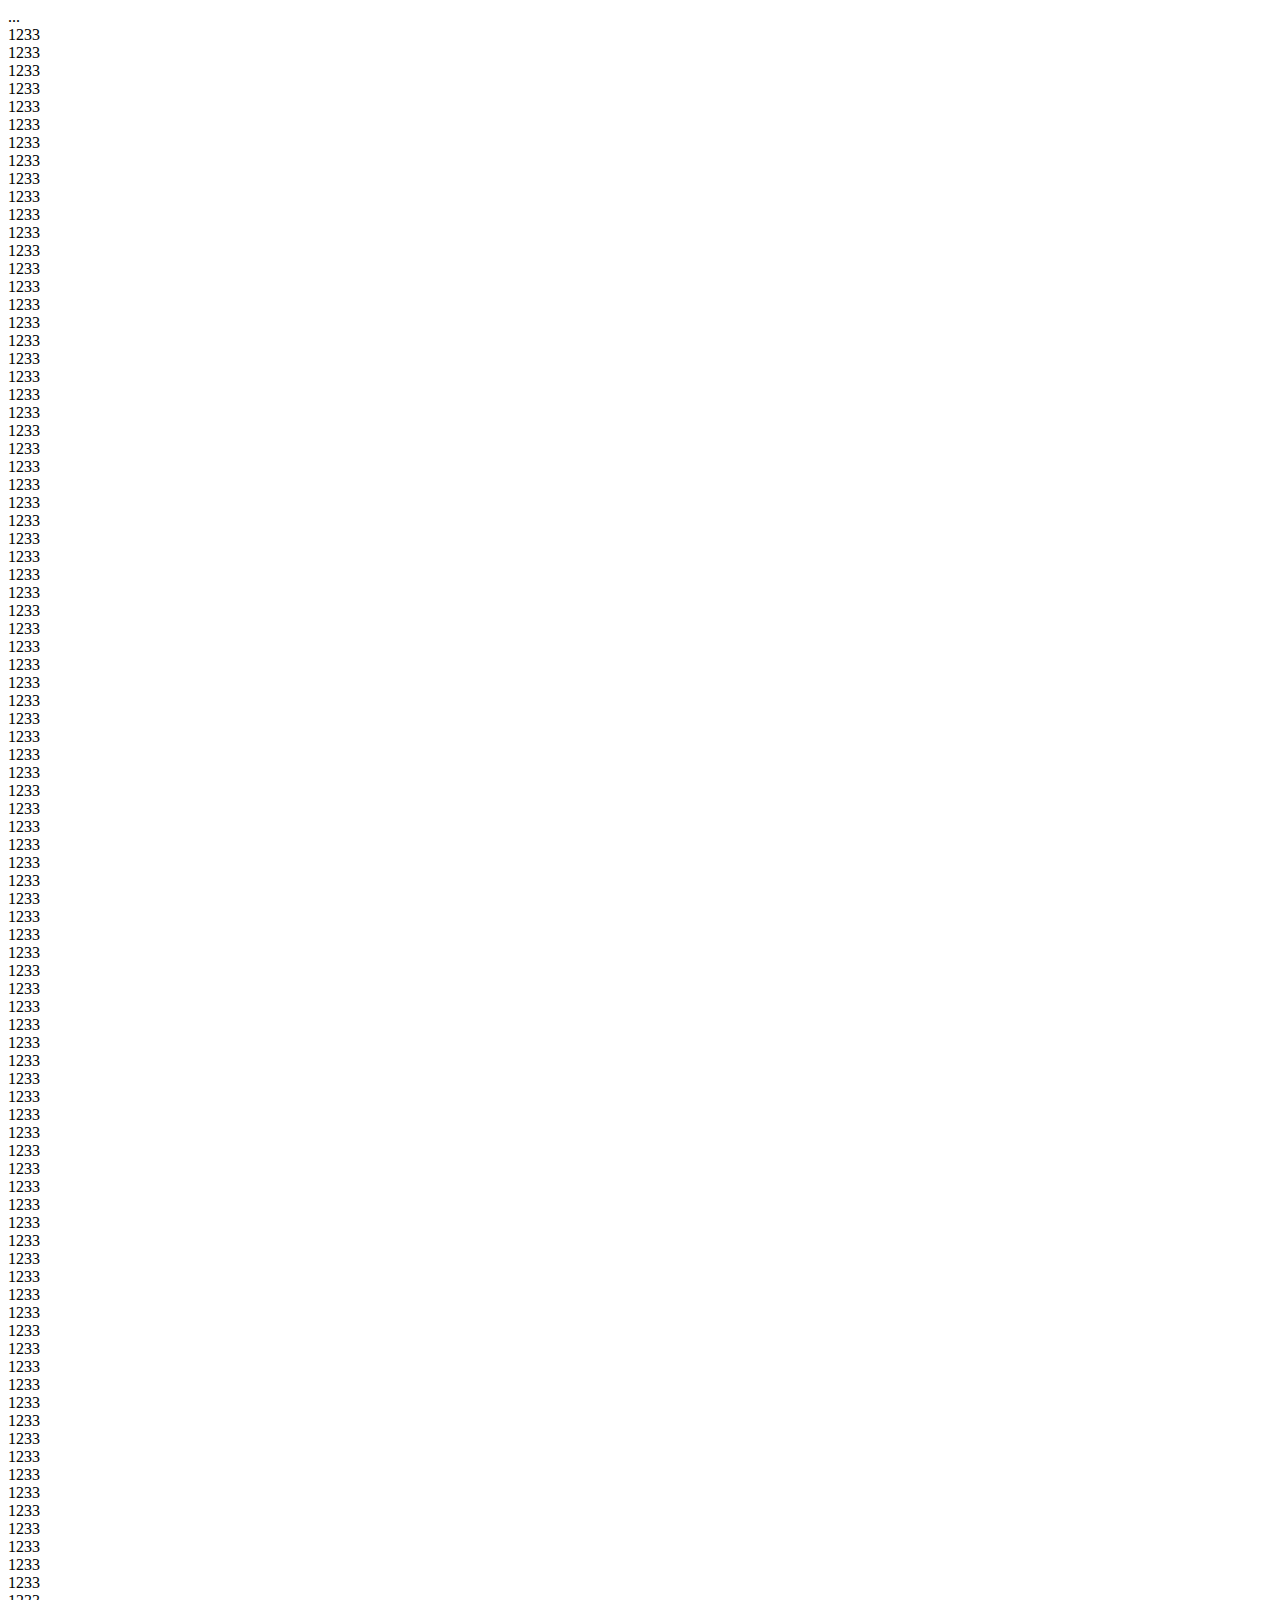
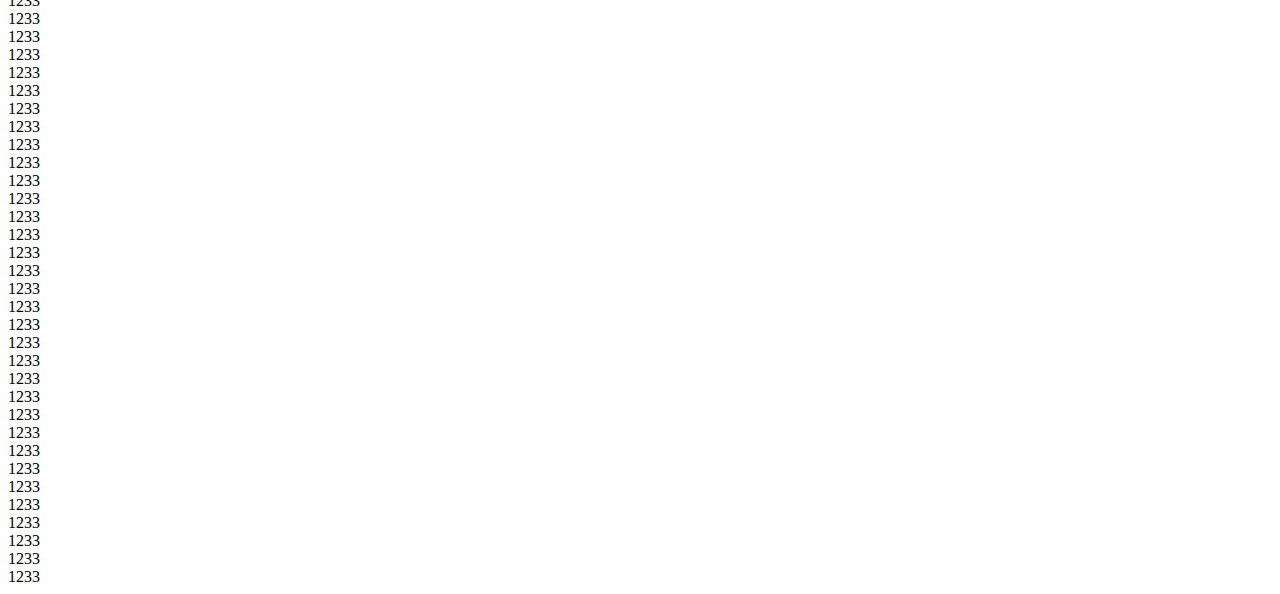
<file: index.html>
<!DOCTYPE html>
<html lang="en">
<head>
	<meta charset="UTF-8">
	<title>Document</title>
</head>
<body>
	<div data-spy="affix" data-offset-top="60" data-offset-bottom="200" id ="myAffix">
  ...
</div>
	<div><span>1233</span></div><div><span>1233</span></div>
<div><span>1233</span></div>
<div><span>1233</span></div>
<div><span>1233</span></div>
<div><span>1233</span></div>
<div><span>1233</span></div>
<div><span>1233</span></div>
<div><span>1233</span></div>
<div><span>1233</span></div>
<div><span>1233</span></div>
<div><span>1233</span></div>
<div><span>1233</span></div>
<div><span>1233</span></div>
<div><span>1233</span></div>
<div><span>1233</span></div>
<div><span>1233</span></div>
<div><span>1233</span></div>
<div><span>1233</span></div>
<div><span>1233</span></div>
<div><span>1233</span></div>
<div><span>1233</span></div>
<div><span>1233</span></div>
<div><span>1233</span></div>
<div><span>1233</span></div>
<div><span>1233</span></div>
<div><span>1233</span></div>
<div><span>1233</span></div>
<div><span>1233</span></div>
<div><span>1233</span></div>
<div><span>1233</span></div>
<div><span>1233</span></div>
<div><span>1233</span></div>
<div><span>1233</span></div>
<div><span>1233</span></div>
<div><span>1233</span></div>
<div><span>1233</span></div>
<div><span>1233</span></div>
<div><span>1233</span></div>
<div><span>1233</span></div>
<div><span>1233</span></div>
<div><span>1233</span></div>
<div><span>1233</span></div>
<div><span>1233</span></div>
<div><span>1233</span></div>
<div><span>1233</span></div>
<div><span>1233</span></div>
<div><span>1233</span></div>
<div><span>1233</span></div>
<div><span>1233</span></div>
<div><span>1233</span></div>
<div><span>1233</span></div>
<div><span>1233</span></div>
<div><span>1233</span></div>
<div><span>1233</span></div>
<div><span>1233</span></div>
<div><span>1233</span></div>
<div><span>1233</span></div>
<div><span>1233</span></div>
<div><span>1233</span></div>
<div><span>1233</span></div>
<div><span>1233</span></div>
<div><span>1233</span></div>
<div><span>1233</span></div>
<div><span>1233</span></div>
<div><span>1233</span></div>
<div><span>1233</span></div>
<div><span>1233</span></div>
<div><span>1233</span></div>
<div><span>1233</span></div>
<div><span>1233</span></div>
<div><span>1233</span></div>
<div><span>1233</span></div>
<div><span>1233</span></div>
<div><span>1233</span></div>
<div><span>1233</span></div>
<div><span>1233</span></div>
<div><span>1233</span></div>
<div><span>1233</span></div>
<div><span>1233</span></div>
<div><span>1233</span></div>
<div><span>1233</span></div>
<div><span>1233</span></div>
<div><span>1233</span></div>
<div><span>1233</span></div>
<div><span>1233</span></div>
<div><span>1233</span></div>
<div><span>1233</span></div>
<div><span>1233</span></div>
<div><span>1233</span></div>
<div><span>1233</span></div>
<div><span>1233</span></div>
<div><span>1233</span></div>
<div><span>1233</span></div>
<div><span>1233</span></div>
<div><span>1233</span></div>
<div><span>1233</span></div>
<div><span>1233</span></div>
<div><span>1233</span></div>
<div><span>1233</span></div>
<div><span>1233</span></div>
<div><span>1233</span></div>
<div><span>1233</span></div>
<div><span>1233</span></div>
<div><span>1233</span></div>
<div><span>1233</span></div>
<div><span>1233</span></div>
<div><span>1233</span></div>
<div><span>1233</span></div>
<div><span>1233</span></div>
<div><span>1233</span></div>
<div><span>1233</span></div>
<div><span>1233</span></div>
<div><span>1233</span></div>
<div><span>1233</span></div>
<div><span>1233</span></div>
<div><span>1233</span></div>
<div><span>1233</span></div>
<div><span>1233</span></div>
<div><span>1233</span></div>

</body>
	<script src = "../lib/jquery/jquery-3.3.1.min.js"></script>
<script>
	$(document).ready(function(){
		//alert($('body').width());
		$('#myAffix').affix({
  offset: {
    top: 100,
    bottom: function () {
      return (this.bottom = $('.footer').outerHeight(true))
    }
  }
})
	});
</script>
</html>
</file>
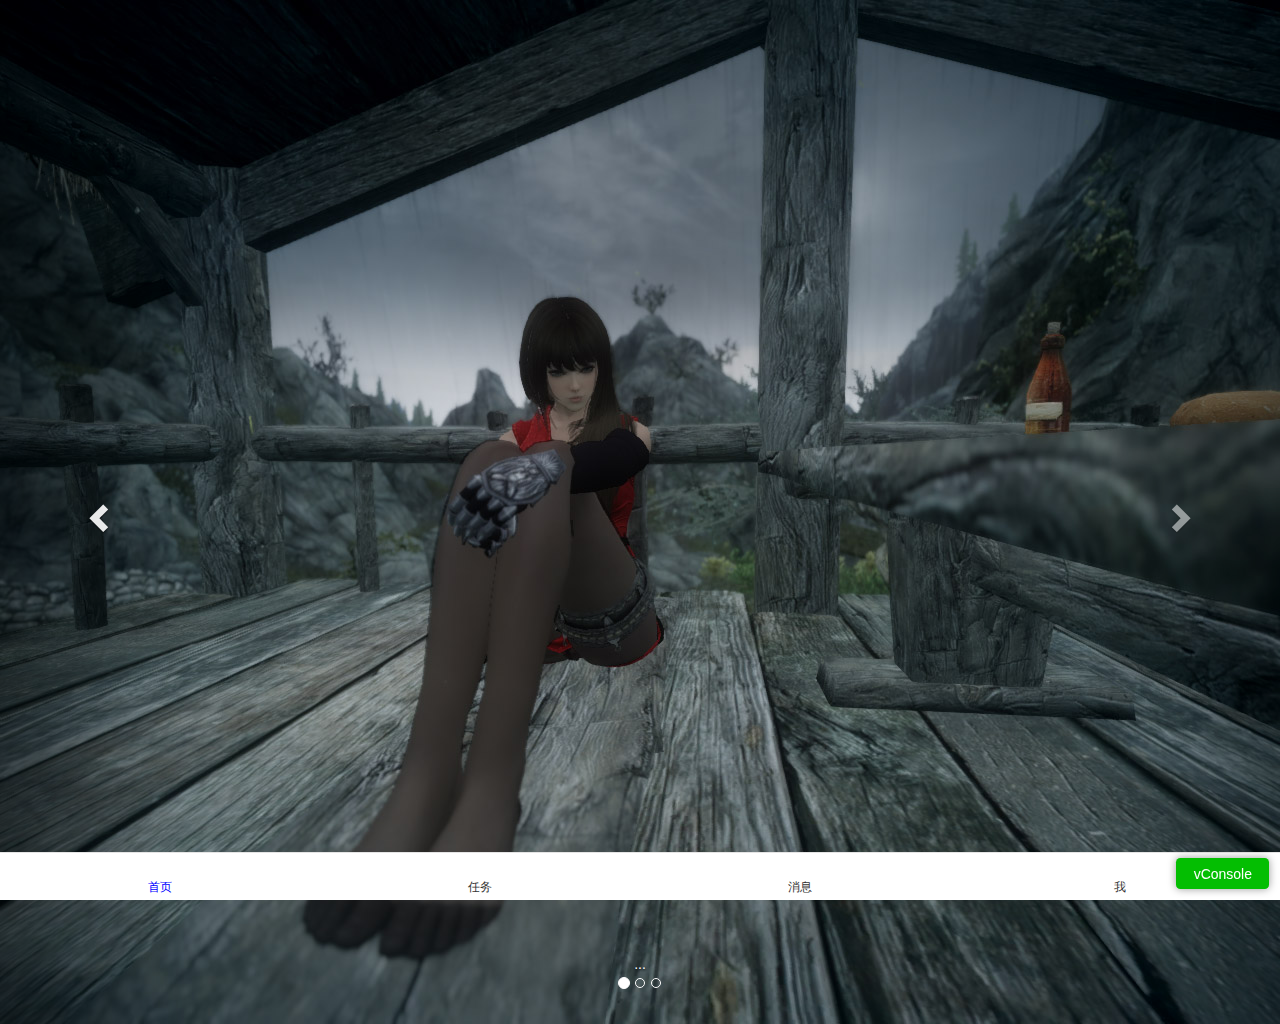
<file: menu/index.html>
<!DOCTYPE html>
<html lang="en">

	<head>
		<meta charset="UTF-8">
		<meta http-equiv="X-UA-Compatible" content="IE=edge">
	 	<meta name="viewport" content="width=device-width, initial-scale=1, user-scalable=no">
		<title>申融荟</title>
		<link rel="stylesheet" href="../../bocshhx/lib/bootstrap/css/bootstrap.min.css">
		<link rel="stylesheet" href="./css/main.css">
		<script src = " ../../bocshhx/lib/vconsole/vconsole.min.js"></script>
		<script>
		  //初始化
		  var vConsole = new VConsole();
		  console.log('VConsole is cool');
		</script>
	</head>
	<body>
		<!-- 标签页内容 -->
		<div class="tab-content">
		    <div role="tabpanel" class="tab-pane active" id="home">
		    	<div id="carousel-home" class="carousel slide" data-ride="carousel">
	 				<!-- Indicators -->
					<ol class="carousel-indicators">
					    <li data-target="#carousel-home" data-slide-to="0" class="active"></li>
					    <li data-target="#carousel-home" data-slide-to="1"></li>
					    <li data-target="#carousel-home" data-slide-to="2"></li>
					</ol>

					<!-- Wrapper for slides -->
					<div class="carousel-inner" role="listbox">
					    <div class="item active">
					        <img src="../menu/img/1.jpg" alt="...">
					        <div class="carousel-caption">
					        	...
					        </div>
					    </div>
					    <div class="item">
					     	<img src="../menu/img/2.jpg" alt="...">
					     	<div class="carousel-caption">
					        	...
					      	</div>
					    </div>
					    <div class="item">
					     	<img src="../menu/img/3.jpg" alt="...">
					     	<div class="carousel-caption">
					        	...
					      	</div>
					    </div>
					</div>

					  <!-- Controls -->
					<a class="left carousel-control" href="#carousel-home" role="button" data-slide="prev">
					    <span class="glyphicon glyphicon-chevron-left" aria-hidden="true"></span>
					    <span class="sr-only">Previous</span>
					</a>
					<a class="right carousel-control" href="#carousel-home" role="button" data-slide="next">
					    <span class="glyphicon glyphicon-chevron-right" aria-hidden="true"></span>
					    <span class="sr-only">Next</span>
					</a>
				</div>
		</div>
		    <div role="tabpanel" class="tab-pane" id="task"></div>
		    <div role="tabpanel" class="tab-pane" id="messages">...3</div>
		    <div role="tabpanel" class="tab-pane" id="my">...4</div>
		</div>

		<!-- 底部导航 -->
		<div  class="bottom-nav container-fluid">	
			<div class="col-xs-3 text-center" data-toggle="tab"><a href="#home" data-controls="home" role="tab" data-toggle="tab" class="active">首页</a></div>
			<div class="col-xs-3 text-center" data-toggle="tab"><a href="#task" data-controls="task" role="tab" data-toggle="tab">任务</a></div>
			<div class="col-xs-3 text-center" data-toggle="tab"><a href="#messages" data-controls="messages" role="tab" data-toggle="tab">消息</a></div>
			<div class="col-xs-3 text-center" data-toggle="tab"><a href="#my" data-controls="my" role="tab" data-toggle="tab">我</a></div>
		</div>




	</body>

	<script src = " ../../bocshhx/lib/jquery/jquery-3.3.1.min.js"></script>
	<script src = " ../../bocshhx/lib/bootstrap/js/bootstrap.min.js"></script>
	<script src = "./js/main.js"></script>

</html>
</file>
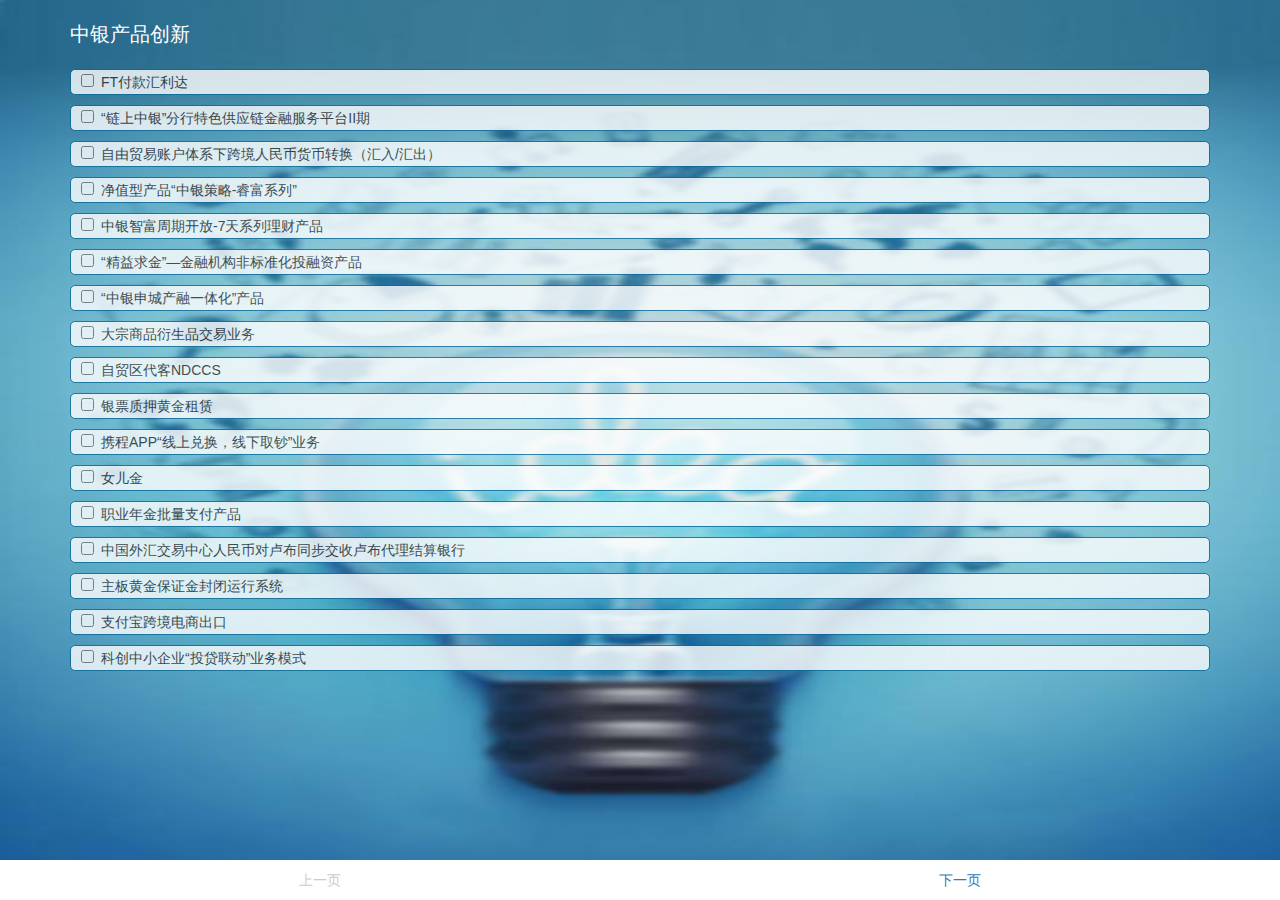
<file: bocshhx/ideavote/index.html>
<!DOCTYPE html>
<html lang="en">
<head>
		<meta charset="UTF-8">
		<meta http-equiv="X-UA-Compatible" content="IE=edge">
	 	<meta name="viewport" content="width=device-width, initial-scale=1, user-scalable=no">
		<title>创意平台投票</title>
		<link rel="stylesheet" href="../../bocshhx/lib/bootstrap/css/bootstrap.min.css">
		<link rel="stylesheet" href="./css/main.css">
</head>
<body>
	<div class="modal" id="loading">
		<img src="../../bocshhx/img/loading.gif" alt="">
	</div>

	<div  class="tab-content container-fluid" id="tab-content">	
		<div role="tabpanel" class="tab-pane active container" id="firstPage">
			<div class="question">中银产品创新</div> 
			<div class="answers">
				
			</div>
		</div>
		<div role="tabpanel" class="tab-pane container" id="secondPage">
			<div class="question">中银营销方案创新</div>
			<div class="answers">
				
			</div>
		</div>
		<div role="tabpanel" class="tab-pane container" id="thirdPage">
			<div class="question">中银管理创新</div>
			<div class="answers">
				
			</div>
			<div class="center-block" data-toggle="tab" id="subdiv" ><a href="#success" data-controls="success" role="tab" data-toggle="tab" id="subbtn" >提交</a></div>
			<div data-toggle="tab" id="subdivhide" style="display: none"><a href="#success" data-controls="success" role="tab" data-toggle="tab" id="subbtnhide" ></a></div>
			<!-- <button type="button" class="btn btn-primary center-block">Submit</button> -->
		</div>
		<div role="tabpanel" class="tab-pane container" id="success">
			<div class="question">提交成功</div>
		</div>


	</div>
	
	<div class="bottom">
		<div class="col-xs-6 text-center" data-toggle="tab"><a href="#firstPage" data-controls="firstPage" role="tab" data-toggle="tab" id="prevPage">上一页</a></div>
		<div class="col-xs-6 text-center" data-toggle="tab"><a href="#secondPage" data-controls="secondPage" role="tab" data-toggle="tab" id="nextPage">下一页</a></div>
	</div>

	<script src = " ../../bocshhx/lib/jquery/jquery-3.3.1.min.js"></script>
	<script src = " ../../bocshhx/lib/bootstrap/js/bootstrap.min.js"></script>
	<script src = "./js/main.js"></script>
</body>
</html>
</file>
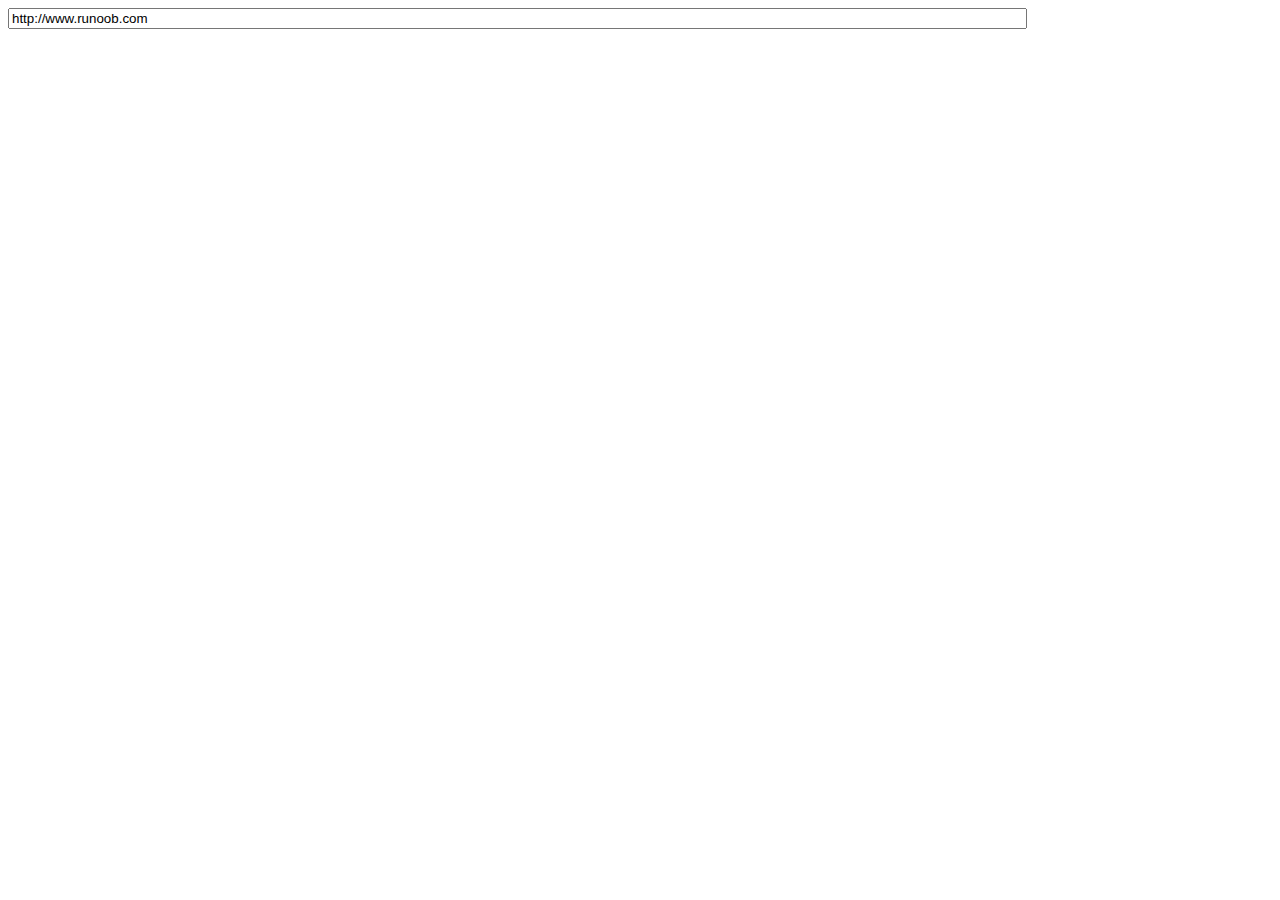
<file: lib/qrcode/index.html>
<!DOCTYPE html PUBLIC "-//W3C//DTD XHTML 1.0 Transitional//EN" "http://www.w3.org/TR/xhtml1/DTD/xhtml1-transitional.dtd">
<html xmlns="http://www.w3.org/1999/xhtml" xml:lang="ko" lang="ko">
<head>
<title>Javascript 二维码生成库：QRCode</title>
<meta http-equiv="Content-Type" content="text/html; charset=UTF-8" />
<meta name="viewport" content="width=device-width,initial-scale=1,user-scalable=no" />
<script type="text/javascript" src="http://static.runoob.com/assets/jquery/2.0.3/jquery.min.js"></script>
<script type="text/javascript" src="http://static.runoob.com/assets/qrcode/qrcode.min.js"></script>
</head>
<body>
<input id="text" type="text" value="http://www.runoob.com" style="width:80%" /><br />
<div id="qrcode" style="width:100px; height:100px; margin-top:15px;"></div>

<script type="text/javascript">
var qrcode = new QRCode(document.getElementById("qrcode"), {
	width : 100,
	height : 100
});

function makeCode () {		
	var elText = document.getElementById("text");
	
	if (!elText.value) {
		alert("Input a text");
		elText.focus();
		return;
	}
	
	qrcode.makeCode(elText.value);
}

makeCode();

$("#text").
	on("blur", function () {
		makeCode();
	}).
	on("keydown", function (e) {
		if (e.keyCode == 13) {
			makeCode();
		}
	});
</script>
</body>
</html>
</file>
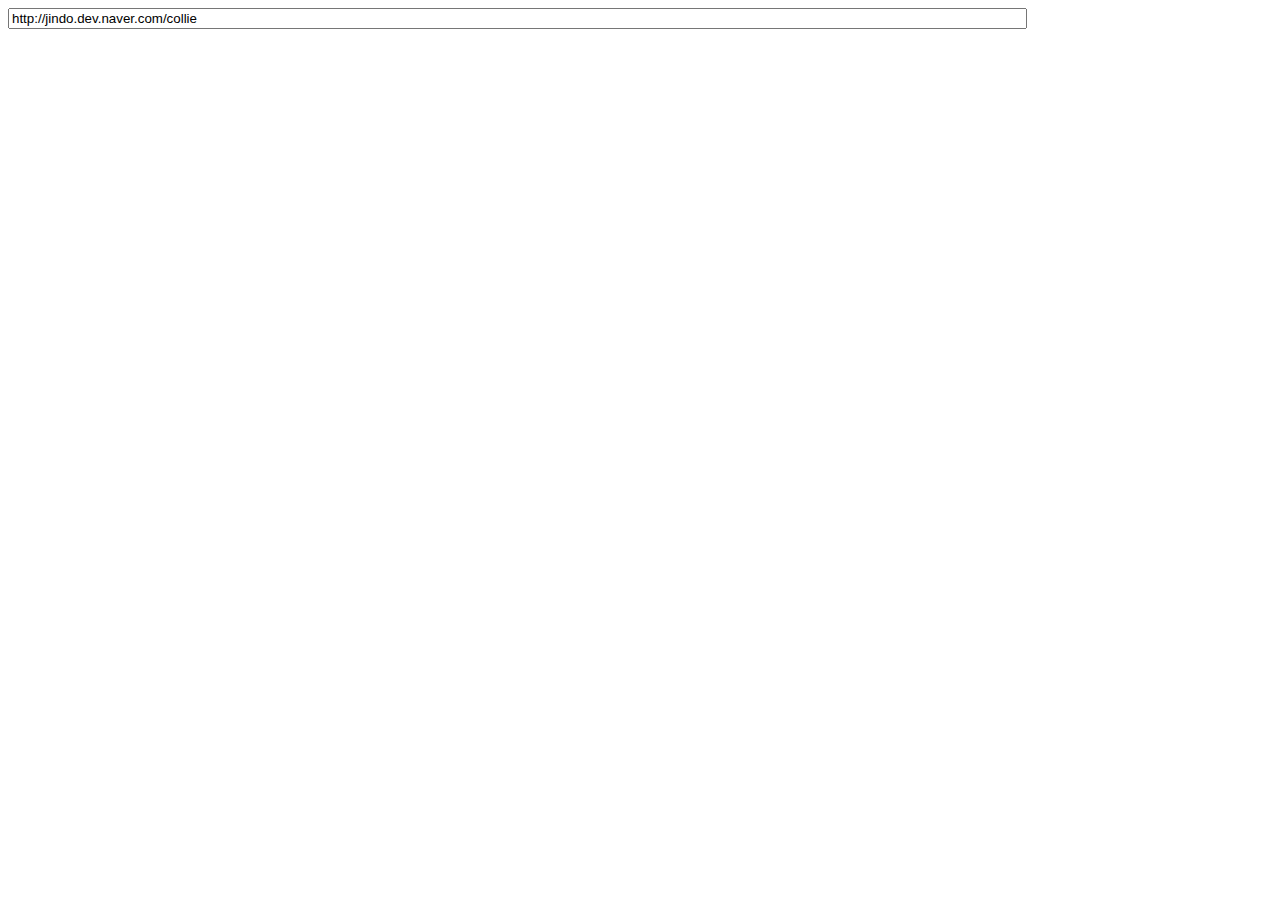
<file: lib/qrcode/index-svg.html>
<!DOCTYPE html PUBLIC "-//W3C//DTD XHTML 1.0 Transitional//EN" "http://www.w3.org/TR/xhtml1/DTD/xhtml1-transitional.dtd">
<html xmlns="http://www.w3.org/1999/xhtml" xml:lang="ko" lang="ko">
  <head>
    <title>Javascript 二维码生成库：QRCode</title>
    <meta http-equiv="Content-Type" content="text/html; charset=UTF-8" />
    <meta name="viewport" content="width=device-width,initial-scale=1,user-scalable=no" />
    <script type="text/javascript" src="http://static.runoob.com/assets/jquery/2.0.3/jquery.min.js"></script>
    <script type="text/javascript" src="http://static.runoob.com/assets/qrcode/qrcode.min.js"></script>
  </head>
  <body>
  <input id="text" type="text" value="http://jindo.dev.naver.com/collie" style="width:80%" />
  <svg xmlns="http://www.w3.org/2000/svg" xmlns:xlink="http://www.w3.org/1999/xlink">
    <g id="qrcode"/>
  </svg>
  <script type="text/javascript">
  var qrcode = new QRCode(document.getElementById("qrcode"), {
      width : 100,
      height : 100,
      useSVG: true
  });

  function makeCode () {		
      var elText = document.getElementById("text");

      if (!elText.value) {
          alert("Input a text");
          elText.focus();
          return;
      }

      qrcode.makeCode(elText.value);
  }

  makeCode();

  $("#text").
      on("blur", function () {
          makeCode();
      }).
      on("keydown", function (e) {
          if (e.keyCode == 13) {
              makeCode();
          }
      });
    </script>
  </body>
</html>
</file>
<file: menu/css/main.css>
/*底部导航*/
.bottom-nav {
	padding: 0;
	background-color: #ffffff;
	position: fixed;
	left: 0;
	bottom: 0;
	width: 100%;
	height: 48px;
	border-top: 1px solid #e4e4e4;
	font-size: 12px;
}

.bottom-nav > div{
	height: 100%;
}

.bottom-nav > div a {
	display: block;
	width: 100%;
	height: 48px;
	line-height: 68px;
	color: #333;
	text-decoration: none;
/*	position: absolute;
	left: 50%;
	bottom: 5px;*/
}

.bottom-nav > div .active {
	color: blue;
}

/*标签页内容*/

/*首页轮播图*/
#carousel-home  {

}

#carousel-home .carousel-inner .item.active{
	-webkit-transition: -webkit-transform 0s ease-in-out;
	transition: transform 0s ease-in-out;
}


.tab-content #task {
	height: 100px;
}
</file>
<file: bocshhx/ideavote/css/main.css>
#tab-content{
    overflow-y: scroll;
}


.checkbox {
    border: 1px solid #0e6796;
    background-color: #fff;
    opacity: 0.8;
    padding-left: 10px;
    padding-right: 10px;
    padding-top: 2px;
    padding-bottom: 2px;
    border-radius: 5px;
}
.checkbox input {
    top: 0;
}

.question {
	/*border: 1px solid #ccc;*/
	/*background-color: blue;*/
	font-size: 20px;
	margin-top: 20px;
    color: #fff;

/*    position: fixed;
    top: 0; 
    left: 30px;*/
}

.answers {
	margin-top: 20px;
	
}

.bottom {
	position: fixed;
	left: 0;
	bottom: 0;
	width: 100%;
	height: 40px;
	line-height: 40px;
	background-color: #fff;
	
}

#subbtn {
	color: #fff;
	width: 100%;
	display: block;
	height: 35px;
	line-height: 35px;
}

#subdiv {
	width: 100%;
	height: 35px;
    display: inline-block;
    padding: 6px 12px;
    margin: 0;
    padding: 0;
    font-size: 14px;
    font-weight: 400;
    line-height: 1.42857143;
    text-align: center;
    white-space: nowrap;
    vertical-align: middle;
    -ms-touch-action: manipulation;
    touch-action: manipulation;
    cursor: pointer;
    -webkit-user-select: none;
    -moz-user-select: none;
    -ms-user-select: none;
    user-select: none;
    background-image: none;
    border: 1px solid transparent;
    border-radius: 4px;
    color: #fff;
    background-color: #d9534f;
    border-color: #d43f3a;
}

.checkbox+.checkbox {
	margin-top: 10px;
}

#prevPage, #nextPage {
    display: block;
    width: 100%
    height: 40px;
    text-decoration: none;
}
#prevPage {
    /*color: #ccc;*/
}




::-webkit-scrollbar{
    display: none;
}


#loading{
    /*background-color: blue;*/
    display: none;
    width: 100%;
    position: fixed;
    left: 0;
    top: 0;
    /*background-color: #ccc;*/
    opacity: 0.5;
}

#loading img{
    position: fixed;
}

.bottom a.disablenav {
    color: #ccc;
}
</file>
